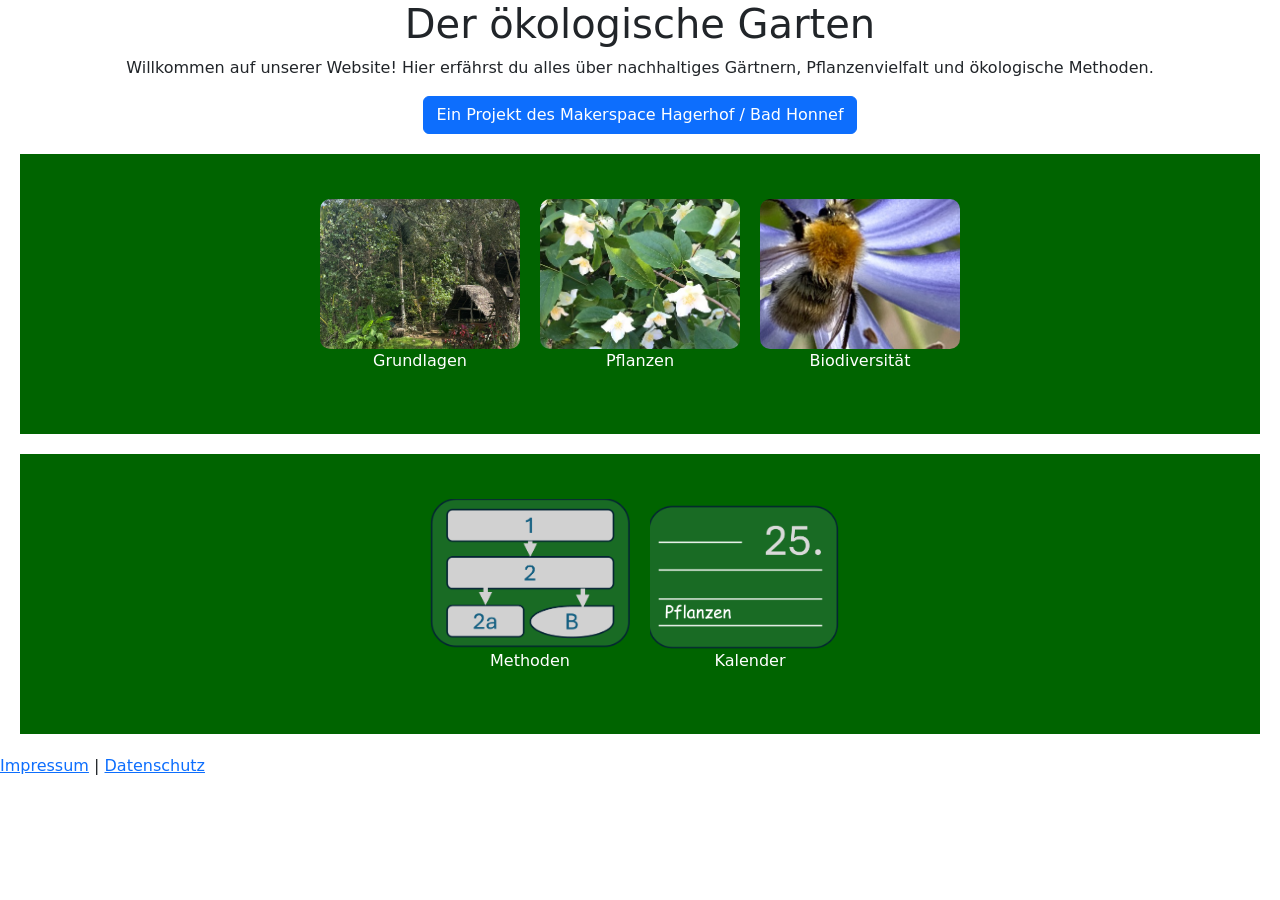
<file: index.html>
<!DOCTYPE html>
<html lang="de">
<head>
    <meta charset="UTF-8">
    <title>Der ökologische Garten</title>
    <link rel="stylesheet" href="css/style.css">
    <link href="https://cdn.jsdelivr.net/npm/bootstrap@5.3.0/dist/css/bootstrap.min.css" rel="stylesheet">
</head>

<script src="https://cdn.jsdelivr.net/npm/bootstrap@5.3.0/dist/js/bootstrap.bundle.min.js"></script>    
    
<body>
    <h1 class="center-text">Der ökologische Garten</h1>
    <p class="center-text">
        Willkommen auf unserer Website! Hier erfährst du alles über nachhaltiges Gärtnern,
        Pflanzenvielfalt und ökologische Methoden. 
    </p>


    <div class="text-center">
     <button class="btn btn-primary" onclick="zeigeNachricht()">
    Ein Projekt des Makerspace Hagerhof / Bad Honnef
     </button>
    </div>
    
    <p class="center-text" id="ausgabe"></p>
    
    <!-- 3 Bilder nebeneinander -->
    <div class="myrow">
        <a href="grundlagen.html">
            <img src="images/grundlagen.jpg" alt="Grundlagen">
            <p>Grundlagen</p>
        </a>

        <a href="pflanzen.html">
            <img src="images/pflanzen.jpg" alt="Pflanzen">
            <p>Pflanzen</p>
        </a>

        <a href="biodiversitaet.html">
            <img src="images/biodiversitaet.jpg" alt="Biodiversität">
            <p>Biodiversität</p>
        </a>
    </div>

    <!-- 2 Bilder nebeneinander -->
    <div class="myrow">
        <a href="methoden.html">
            <img src="images/methoden.png" alt="Methoden">
            <p>Methoden</p>
        </a>

        <a href="kalender.html">
            <img src="images/kalender.png" alt="Kalender">
            <p>Kalender</p>
        </a>
    </div>

<footer>
    <p>
        <a href="impressum.html">Impressum</a> |
        <a href="datenschutz.html">Datenschutz</a>
    </p>
</footer>
    
    <script src="js/script.js"></script>
</body>
</html>
</file>
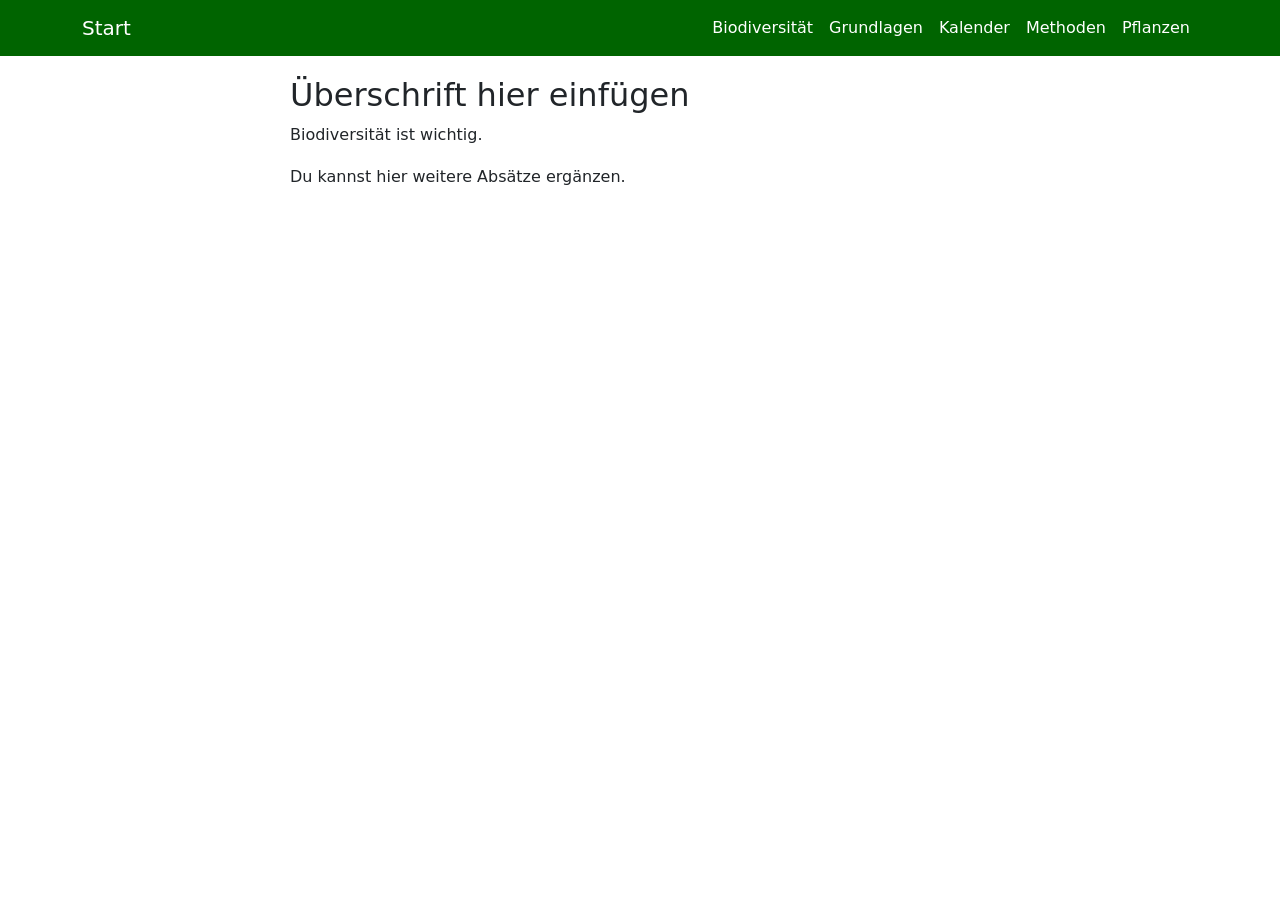
<file: biodiversitaet.html>
<!DOCTYPE html>
<html lang="de">
<head>
    <meta charset="UTF-8">
    <title>Biodiversität</title>
    <link rel="stylesheet" href="css/style.css">
    <link href="https://cdn.jsdelivr.net/npm/bootstrap@5.3.0/dist/css/bootstrap.min.css" rel="stylesheet">
</head>

<body>
<script src="https://cdn.jsdelivr.net/npm/bootstrap@5.3.0/dist/js/bootstrap.bundle.min.js"></script>
    
<div id="navbar"></div>

<div class="text-container">

    <h2>Überschrift hier einfügen</h2>

    <p>
        Biodiversität ist wichtig.
    </p>

    <p>
        Du kannst hier weitere Absätze ergänzen.
    </p>

</div>

<script>
fetch('components/navbar.html')
  .then(res => res.text())
  .then(data => {
    document.getElementById('navbar').innerHTML = data;
  });
</script>
</body>
</html>
</file>
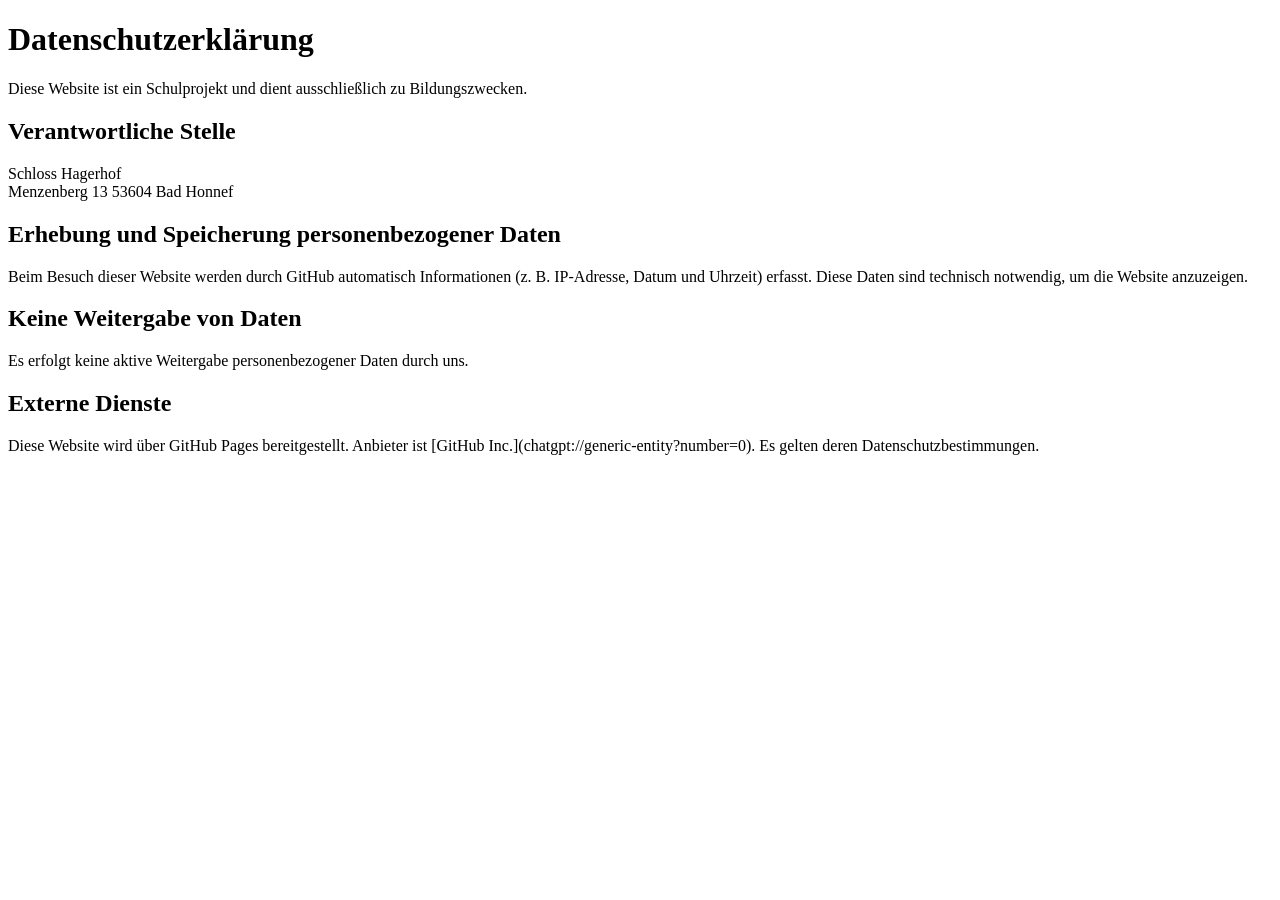
<file: datenschutz.html>
<!DOCTYPE html>
<html lang="de">
<head>
    <meta charset="UTF-8">
    <title>Datenschutz</title>
</head>
<body>

<h1>Datenschutzerklärung</h1>

<p>
Diese Website ist ein Schulprojekt und dient ausschließlich zu Bildungszwecken.
</p>

<h2>Verantwortliche Stelle</h2>
<p>
Schloss Hagerhof<br>
Menzenberg 13
53604 Bad Honnef
</p>

<h2>Erhebung und Speicherung personenbezogener Daten</h2>
<p>
Beim Besuch dieser Website werden durch GitHub automatisch Informationen
(z. B. IP-Adresse, Datum und Uhrzeit) erfasst. Diese Daten sind technisch notwendig,
um die Website anzuzeigen.
</p>

<h2>Keine Weitergabe von Daten</h2>
<p>
Es erfolgt keine aktive Weitergabe personenbezogener Daten durch uns.
</p>

<h2>Externe Dienste</h2>
<p>
Diese Website wird über GitHub Pages bereitgestellt. Anbieter ist
[GitHub Inc.](chatgpt://generic-entity?number=0).
Es gelten deren Datenschutzbestimmungen.
</p>

</body>
</html>
</file>
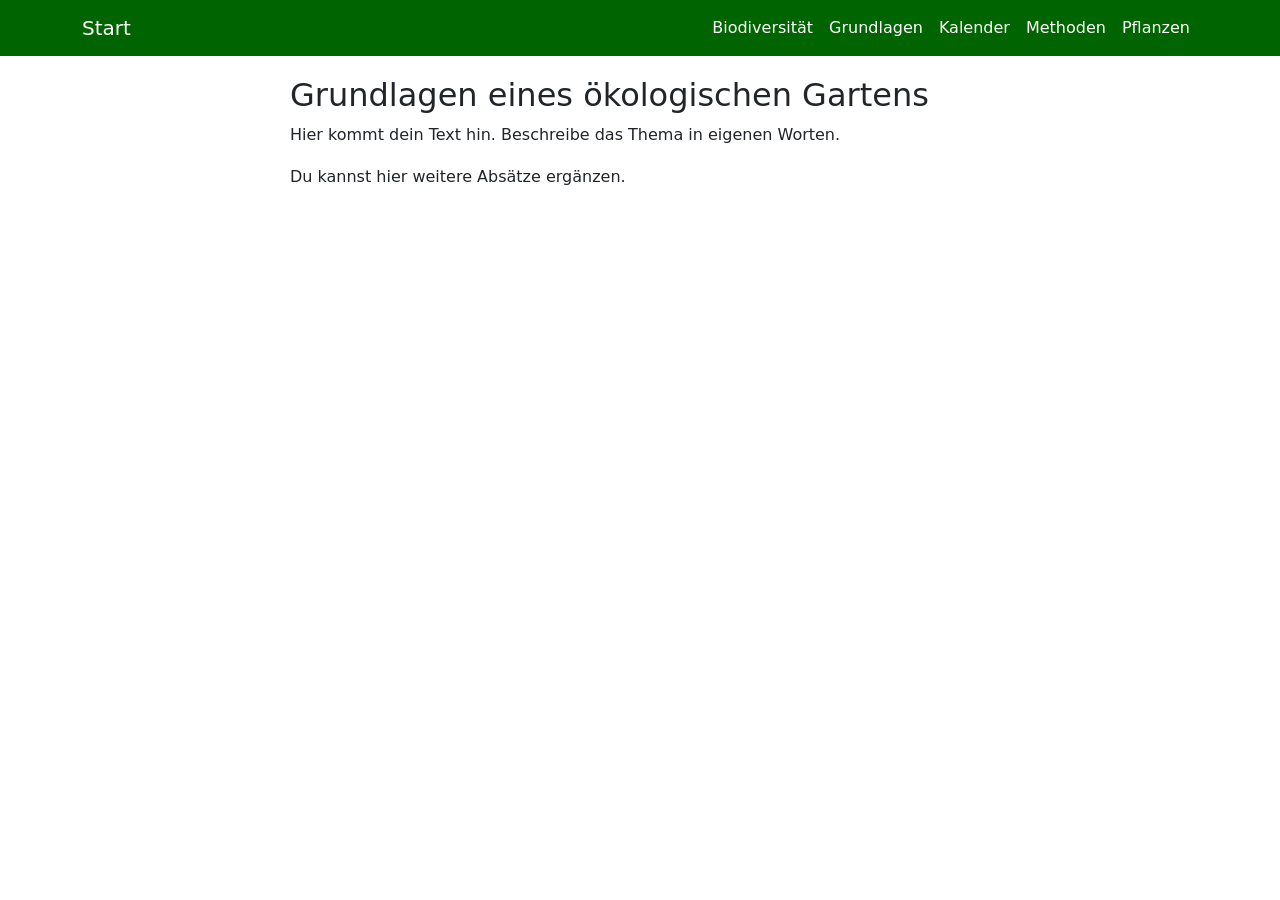
<file: grundlagen.html>
<!DOCTYPE html>
<html lang="de">
<head>
    <meta charset="UTF-8">
    <title>Grundlagen</title>
    <link rel="stylesheet" href="css/style.css">
    <link href="https://cdn.jsdelivr.net/npm/bootstrap@5.3.0/dist/css/bootstrap.min.css" rel="stylesheet">
</head>

<body>
<script src="https://cdn.jsdelivr.net/npm/bootstrap@5.3.0/dist/js/bootstrap.bundle.min.js"></script>
    
<div id="navbar"></div>
    
<div class="text-container">

    <h2>Grundlagen eines ökologischen Gartens</h2>
    
    <p>
        Hier kommt dein Text hin. Beschreibe das Thema in eigenen Worten.
    </p>

    <p>
        Du kannst hier weitere Absätze ergänzen.
    </p>

</div>

<script>
fetch('components/navbar.html')
  .then(res => res.text())
  .then(data => {
    document.getElementById('navbar').innerHTML = data;
  });
</script>
</body>
</html>
</file>
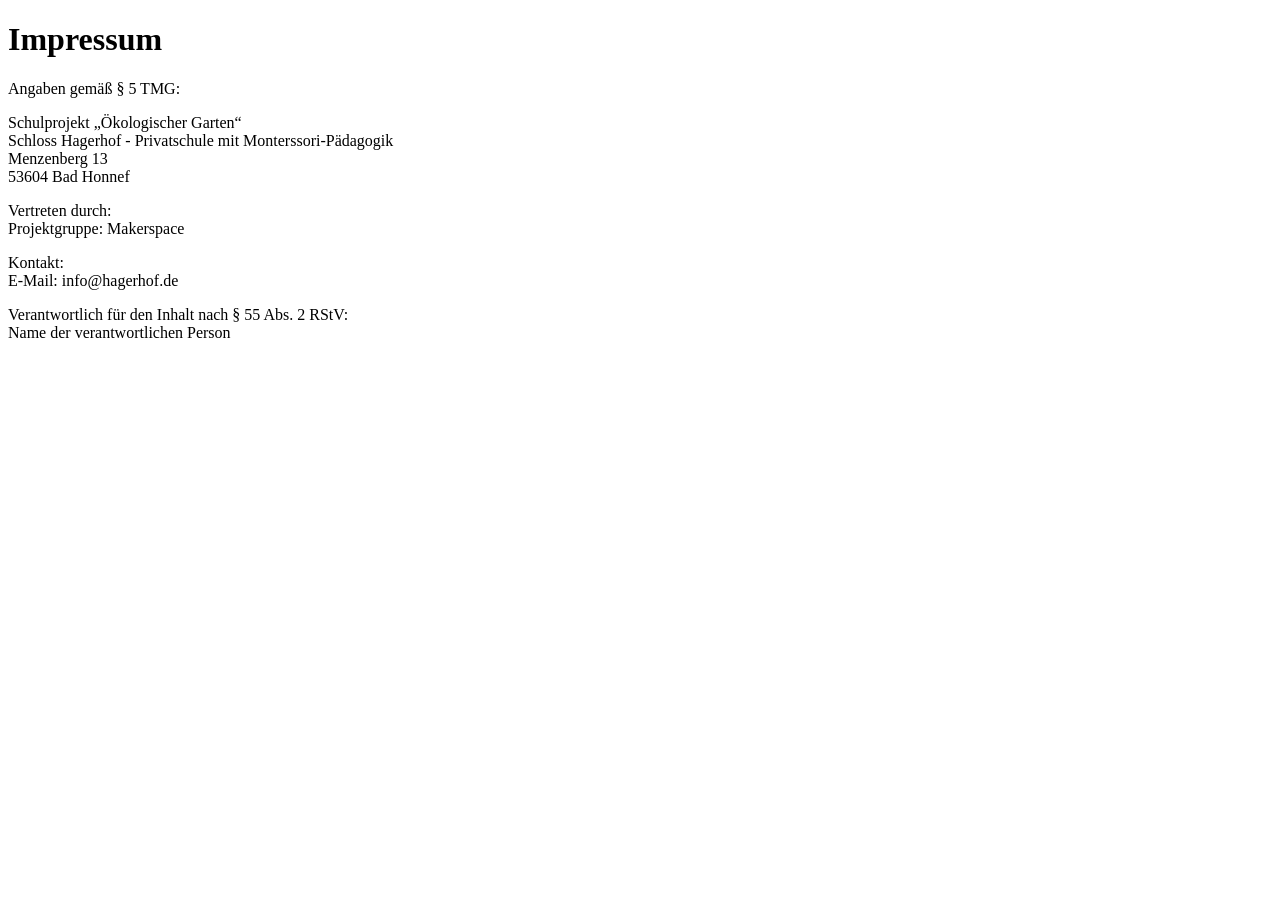
<file: impressum.html>
<!DOCTYPE html>
<html lang="de">
<head>
    <meta charset="UTF-8">
    <title>Impressum</title>
</head>
<body>

<h1>Impressum</h1>

<p>Angaben gemäß § 5 TMG:</p>

<p>
Schulprojekt „Ökologischer Garten“<br>
Schloss Hagerhof - Privatschule mit Monterssori-Pädagogik<br>
Menzenberg 13<br>
53604 Bad Honnef<br>
</p>

<p>
Vertreten durch:<br>
Projektgruppe: Makerspace
</p>

<p>
Kontakt:<br>
E-Mail: info@hagerhof.de
</p>

<p>
Verantwortlich für den Inhalt nach § 55 Abs. 2 RStV:<br>
Name der verantwortlichen Person<br>
</p>

</body>
</html>
</file>
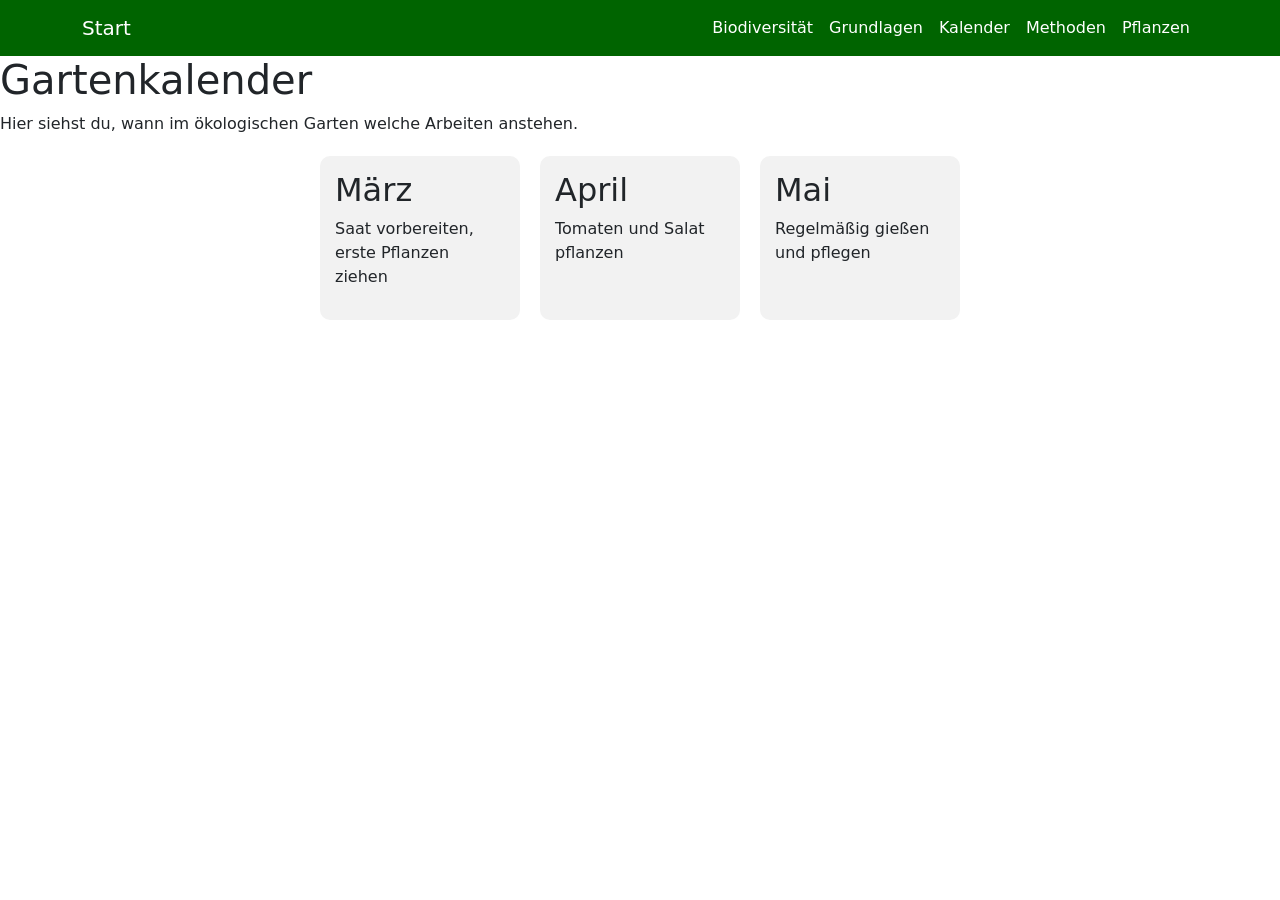
<file: kalender.html>
<!DOCTYPE html>
<html lang="de">
<head>
    <meta charset="UTF-8">
    <title>Gartenkalender</title>
    <link rel="stylesheet" href="css/style.css">
    <link href="https://cdn.jsdelivr.net/npm/bootstrap@5.3.0/dist/css/bootstrap.min.css" rel="stylesheet">
</head>

<body>

    <script src="https://cdn.jsdelivr.net/npm/bootstrap@5.3.0/dist/js/bootstrap.bundle.min.js"></script>
    
    <div id="navbar"></div>
    
    <h1>Gartenkalender</h1>

    <p>Hier siehst du, wann im ökologischen Garten welche Arbeiten anstehen.</p>

    <div class="calendar">

        <div class="month">
            <h2>März</h2>
            <p>Saat vorbereiten, erste Pflanzen ziehen</p>
        </div>

        <div class="month">
            <h2>April</h2>
            <p>Tomaten und Salat pflanzen</p>
        </div>

        <div class="month">
            <h2>Mai</h2>
            <p>Regelmäßig gießen und pflegen</p>
        </div>

    </div>
<script>
fetch('components/navbar.html')
  .then(res => res.text())
  .then(data => {
    document.getElementById('navbar').innerHTML = data;
  });
</script>
</body>
</html>
</file>
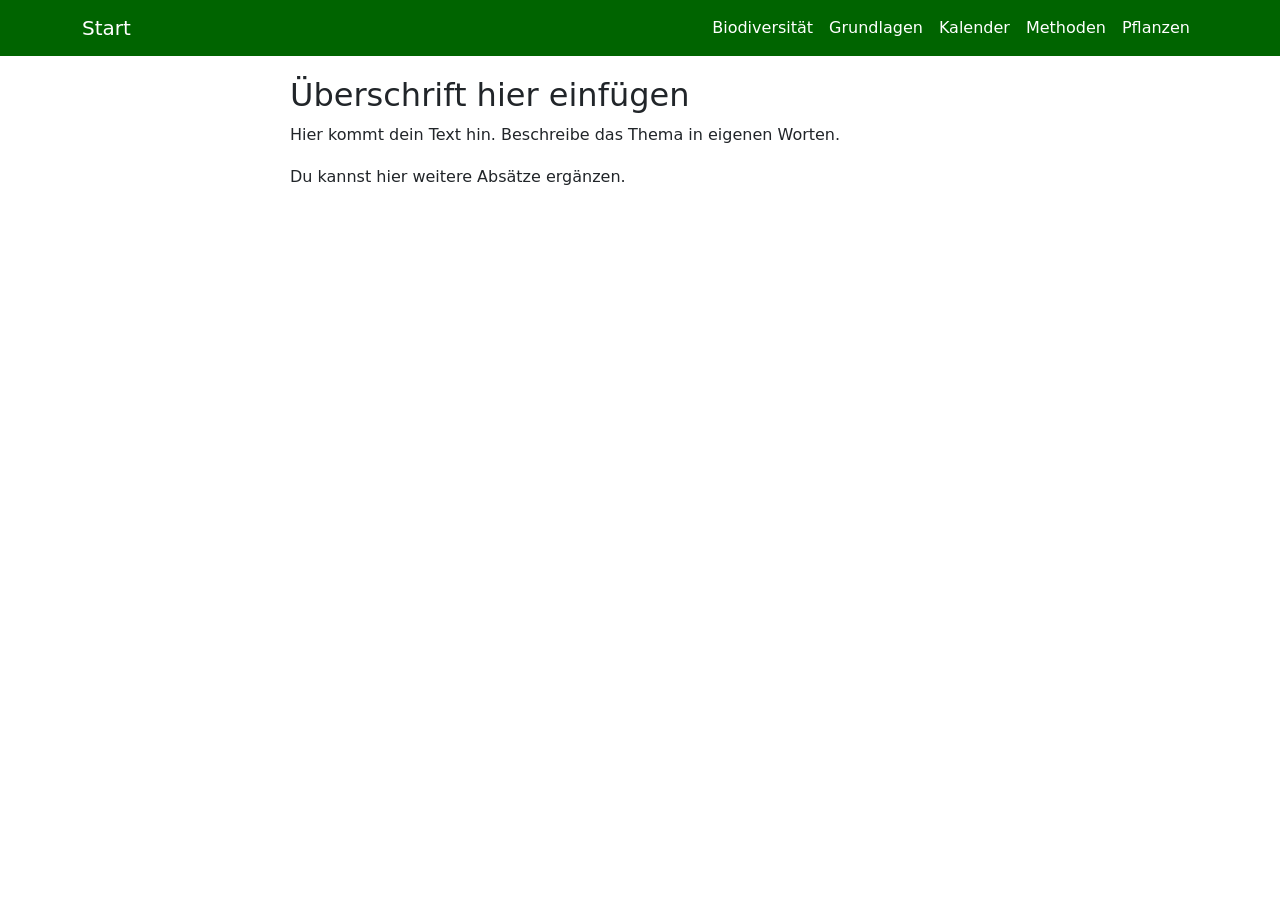
<file: methoden.html>
<!DOCTYPE html>
<html lang="de">
<head>
    <meta charset="UTF-8">
    <title>Methoden</title>
    <link rel="stylesheet" href="css/style.css">
    <link href="https://cdn.jsdelivr.net/npm/bootstrap@5.3.0/dist/css/bootstrap.min.css" rel="stylesheet">
</head>

<body>
<script src="https://cdn.jsdelivr.net/npm/bootstrap@5.3.0/dist/js/bootstrap.bundle.min.js"></script>
    
<div id="navbar"></div>
<div class="text-container">

    <h2>Überschrift hier einfügen</h2>

    <p>
        Hier kommt dein Text hin. Beschreibe das Thema in eigenen Worten.
    </p>

    <p>
        Du kannst hier weitere Absätze ergänzen.
    </p>

</div>
<script>
fetch('components/navbar.html')
  .then(res => res.text())
  .then(data => {
    document.getElementById('navbar').innerHTML = data;
  });
</script>
</body>
</html>
</file>
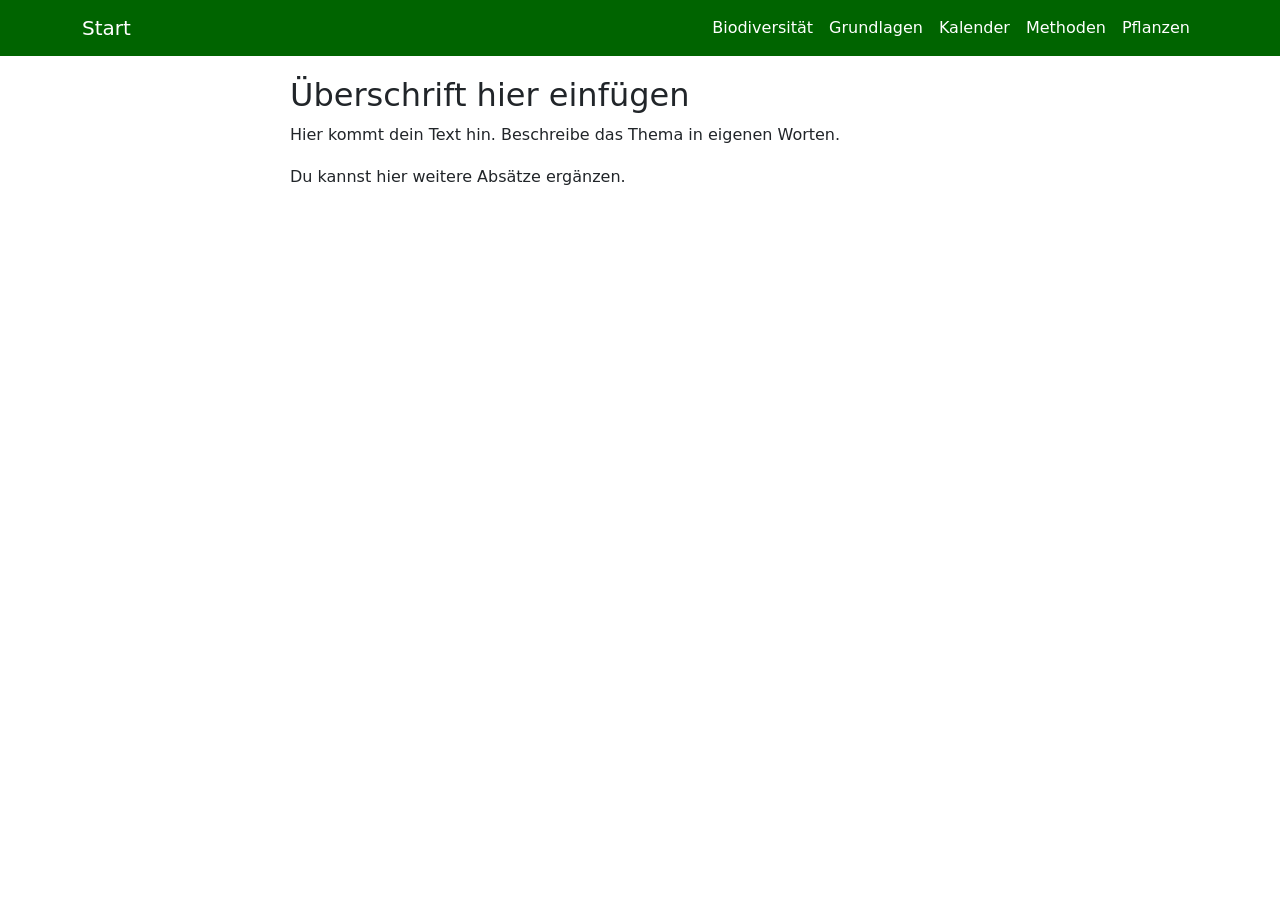
<file: pflanzen.html>
<!DOCTYPE html>
<html lang="de">
<head>
    <meta charset="UTF-8">
    <title>Biodiversität</title>
    <link rel="stylesheet" href="css/style.css">
    <link href="https://cdn.jsdelivr.net/npm/bootstrap@5.3.0/dist/css/bootstrap.min.css" rel="stylesheet">
</head>

<body>
<script src="https://cdn.jsdelivr.net/npm/bootstrap@5.3.0/dist/js/bootstrap.bundle.min.js"></script>
    
<div id="navbar"></div>
<div class="text-container">

    <h2>Überschrift hier einfügen</h2>

    <p>
        Hier kommt dein Text hin. Beschreibe das Thema in eigenen Worten.
    </p>

    <p>
        Du kannst hier weitere Absätze ergänzen.
    </p>

</div>
<script>
fetch('components/navbar.html')
  .then(res => res.text())
  .then(data => {
    document.getElementById('navbar').innerHTML = data;
  });
</script>
</body>
</html>
</file>
<file: css/style.css>
body {
    font-family: Arial, sans-serif;
    text-align: center;
}

.center-text {
  text-align: center;
}

.navbar {
    background-color: darkgreen !important;
}

.navbar .nav-link {
    color: white;
}

.navbar .nav-link:hover {
    color: #c8e6c9; /* hellgrün beim Hover */
}

.myrow {
    display: flex;
    justify-content: center;
    gap: 20px;
    margin: 20px;
    background-color: darkgreen;
    min-height: 280px;
    align-items: center;
    flex-wrap: wrap;
}

.myrow a {
    display: flex;
    text-decoration: none;
    color: black;
    flex-direction: column;
    align-items: center;
}

.myrow a p {
  color: white;
}

.myrow img {
    width: 200px;
    height: 150px;
    object-fit: cover;
    border-radius: 10px;
    display: block;
}

.text-container {
    max-width: 700px;
    margin: 20px auto;
    text-align: left;
    line-height: 1.6;
}

.calendar {
    display: flex;
    gap: 20px;
    justify-content: center;
    flex-wrap: wrap;
    margin-top: 20px;
}

.month {
    width: 200px;
    padding: 15px;
    border-radius: 10px;
    background-color: #f2f2f2;
    text-align: left;
}

.month:hover {
    transform: scale(1.05);
    transition: 0.3s;
}

.month h2 {
    margin-top: 0;
}
</file>
